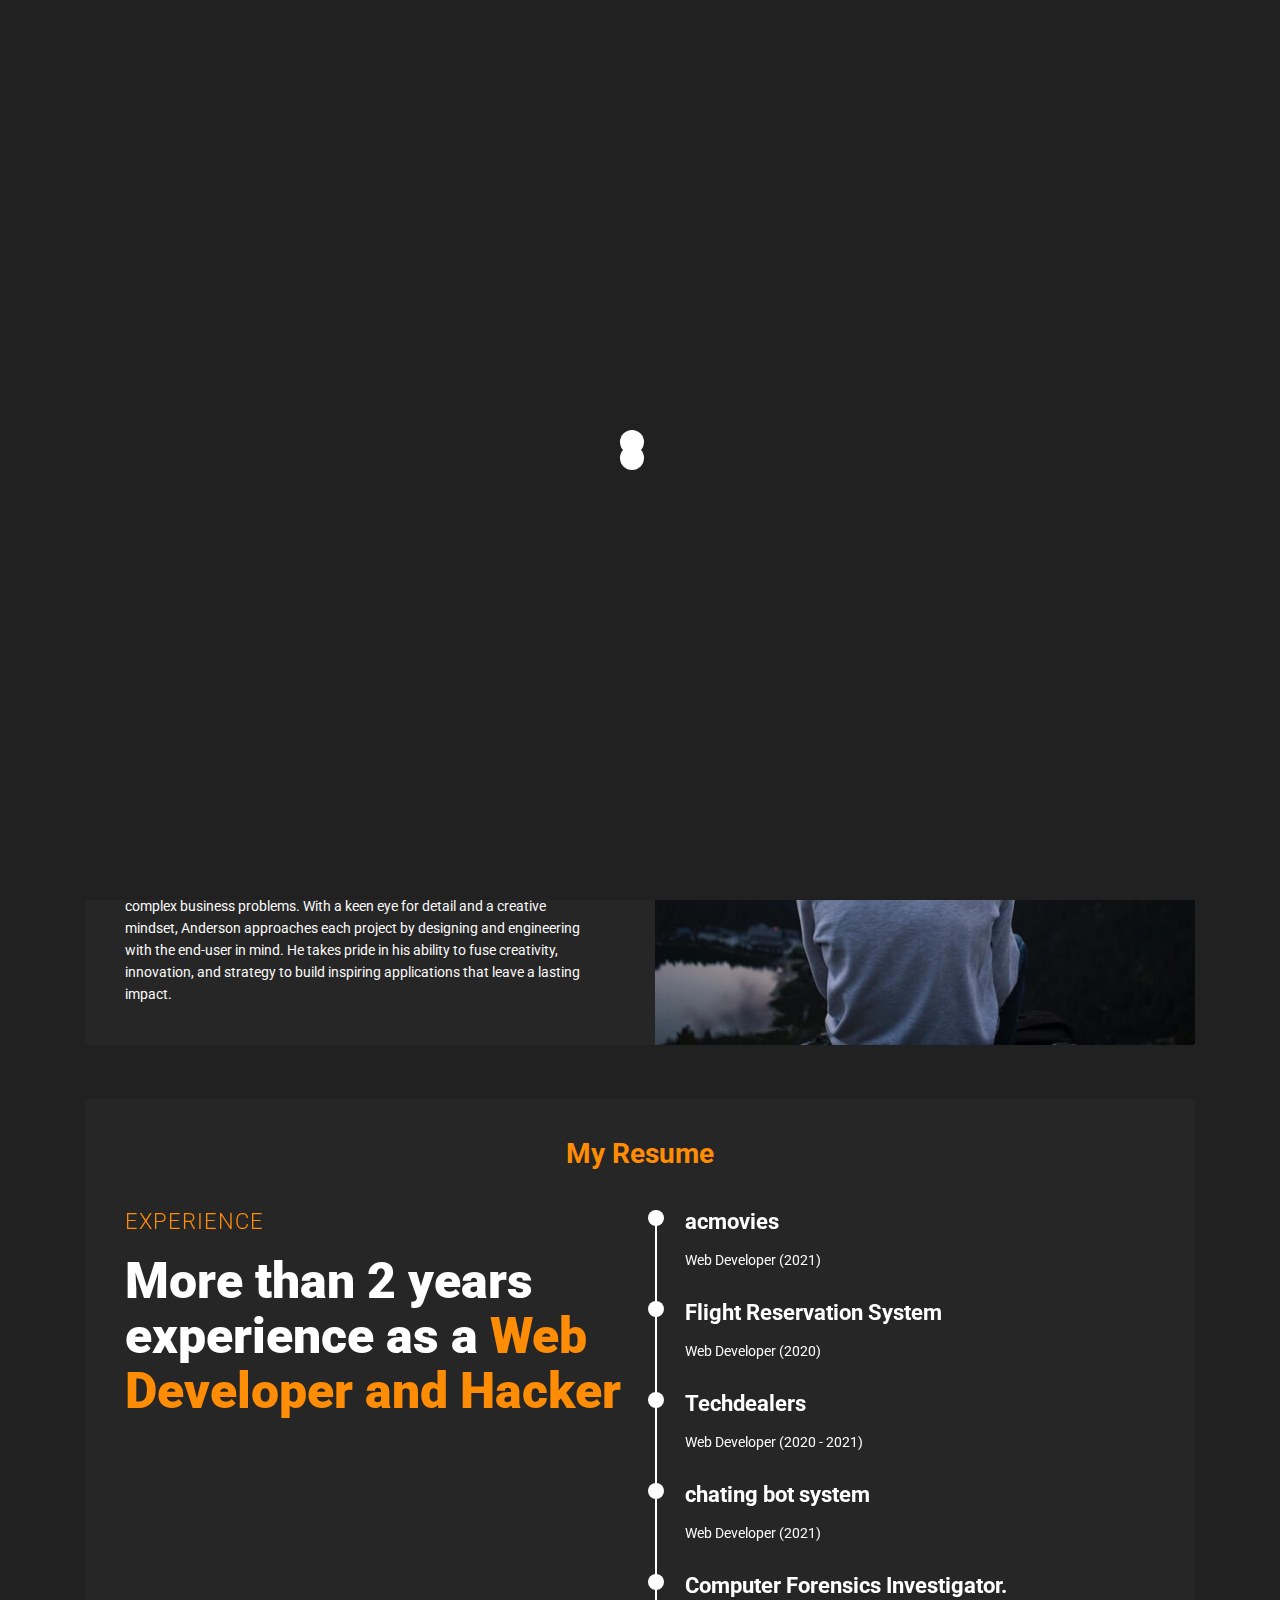
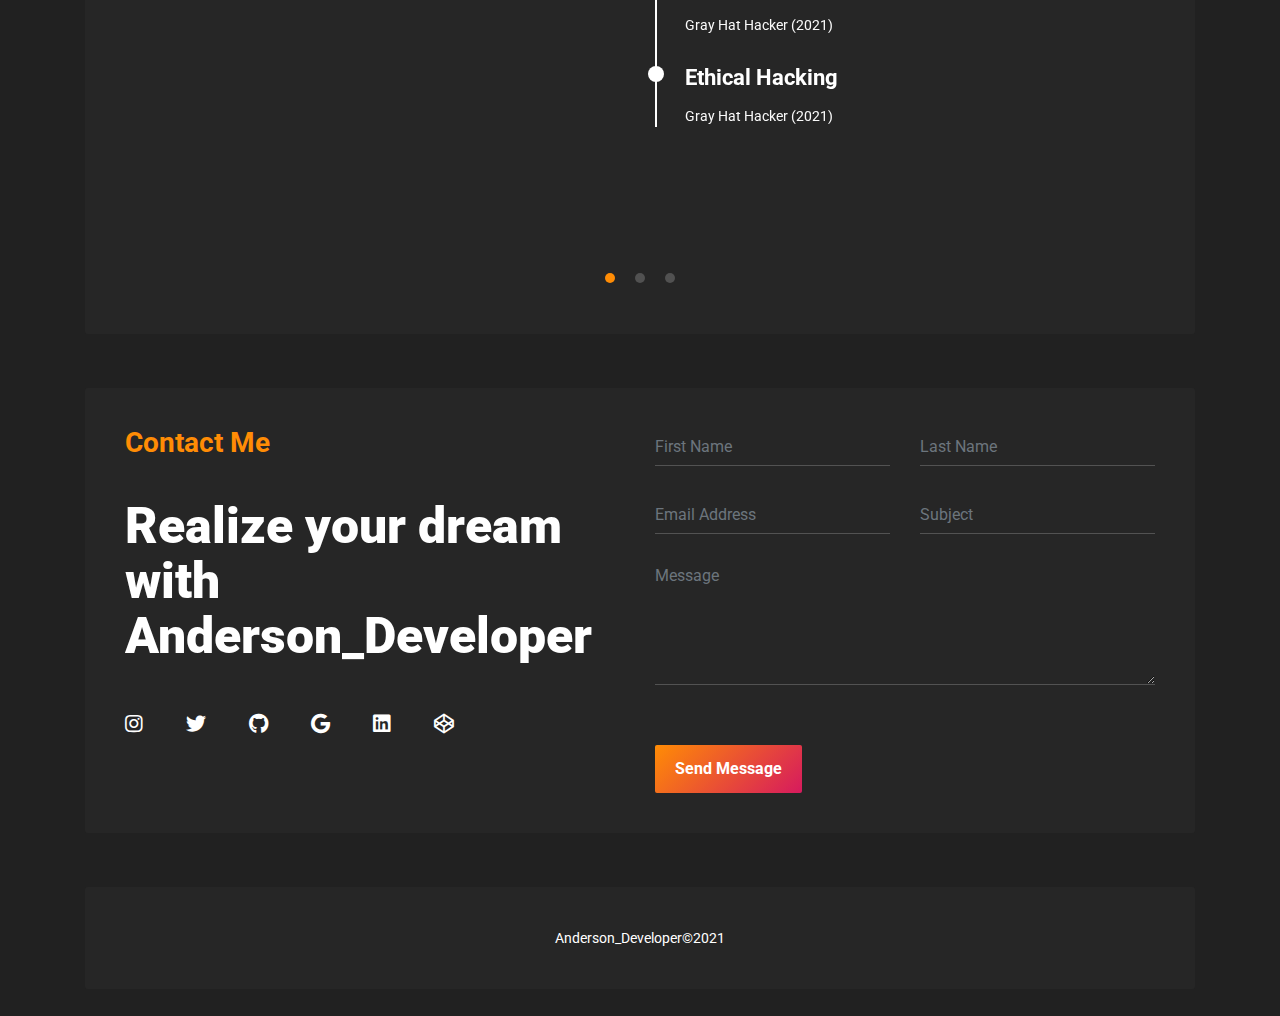
<file: index.html>
<!DOCTYPE html>
<html lang="en">

<head>
    <meta charset="UTF-8">
    <meta name="viewport" content="width=device-width, initial-scale=1.0">

    <link rel="icon" href="images/favicon.png">
    <title>Anderson - Personal Portfolio </title>

    <!-- font -->
    <link href="https://fonts.googleapis.com/css?family=Roboto:300,400,400i,500,500i,700,900&amp;display=swap" rel="stylesheet">
    <!-- end font -->

    <link rel="stylesheet" href="css/bootstrap.css">
    <link rel="stylesheet" href="css/font-awesome.css">
    <link rel="stylesheet" href="css/fakeLoader.css">
    <link rel="stylesheet" href="css/owl.carousel.css">
    <link rel="stylesheet" href="css/owl.theme.default.css">
    <link rel="stylesheet" href="css/magnific-popup.css">
    <link rel="stylesheet" href="css/style.css">

</head>

<body>

    <!-- loader -->
    <div class="fakeLoader"></div>
    <!-- loader -->

    <!-- header -->
    <header id="home" class="header_hack">

        <!-- navbar -->
        <div class="container">
            <nav class="navbar navbar-expand-lg navbar-dark">

                <!-- navbar brand or logo -->
                <a href="#" class="navbar-brand">
                    <h2>ANDERSON</h2>
                </a>
                <!-- end navbar brand or logo -->

                <button class="navbar-toggler" type="button" data-toggle="collapse" data-target="#navbarTogglerDemo" aria-controls="navbarTogglerDemo" aria-expanded="false" aria-label="Toggle navigation">
                    <span class="navbar-toggler-icon"></span>
                </button>

                <div id="navbarTogglerDemo" class="collapse navbar-collapse">
                    <ul class="navbar-nav ml-auto">
                        <li class="nav-item active">
                            <a href="#home" class="nav-link">Home</a>
                        </li>
                        <li class="nav-item">
                            <a href="#about" class="nav-link">About</a>
                        </li>
                        <li class="nav-item">
                            <a href="#resume" class="nav-link">Resume</a>
                        </li>
                        <li class="nav-item">
                            <a href="#portfolio" class="nav-link">Portfolio</a>
                        </li>
                        <!-- <li class="nav-item">
                            <a href="#blog" class="nav-link">Blog</a>
                        </li> -->
                        <li class="nav-item">
                            <a href="#contact" class="nav-link">Contact</a>
                        </li>
                    </ul>
                </div>
            </nav>
        </div>
        <!-- end navbar -->

        <!-- home intro -->
        <div class="home-intro segments">
            <div class="container">
                <div class="intro-content box-content">
                    <div class="row justify-content-center">
                        <div class="col-md-8 col-sm-12 col-xs-12">
                            <div class="intro-caption">
                                <span>Hi,I'm Anderson Charles</span>
                                <h2>I'm a full stack Web Developer</h2>
                                <a href="mailto:https://mkakarianderson68@gmail.com">
                                <button class="button">Contact Me</button>
                                </a>
                            </div>
                        </div>
                        <div class="col-md-4 col-sm-12 col-xs-12">
                            <div class="intro-image">
                                <img src="images/anderson_developer.jpg" alt="anderson_developer" title="anderson_developer">
                            </div>
                        </div>
                    </div>
                </div>
            </div>
        </div>
        <!-- end home intro -->

    </header>
    <!-- end header -->

    <!-- about -->
    <div id="about" class="about segments">
        <div class="container">
            <div class="box-content">
                <div class="row">
                    <div class="col-md-6 col-sm-12 col-xs-12">
                        <div class="content-left">
                            <div class="section-title section-title-left">
                                <h3>About Me</h3>
                            </div>
                            <div class="content">
                                <h2>Who's this guy?</h2>
                                <p>
                               Introducing Anderson, the Fullstack Developer: a passionate and skilled professional with expertise in both Front-End and Back-End web development. With a serious passion for coding, UI/UX design, and a talent for building multiplatform applications, Anderson has established himself as a versatile and accomplished developer.

Having honed his skills as a full-stack Developer, Anderson specializes in creating exceptional user experiences across multiple platforms. His proficiency extends to the development of innovative and efficient software solutions that solve complex business problems.

With a keen eye for detail and a creative mindset, Anderson approaches each project by designing and engineering with the end-user in mind. He takes pride in his ability to fuse creativity, innovation, and strategy to build inspiring applications that leave a lasting impact.
                                </p>
                            </div>
                        </div>
                    </div>
                    <div class="col-md-6 col-sm-12 col-xs-12">
                        <div class="content-right"></div>
                    </div>
                </div>
            </div>
        </div>
    </div>
    <!-- end about -->

    <!-- resume -->
    <div id="resume" class="resume segments">
        <div class="container">
            <div class="box-content">
                <div class="section-title">
                    <h3>My Resume</h3>
                </div>
                <div class="owl-carousel owl-theme">
                    <div class="content">
                        <!-- my experience -->
                        <div class="row ">
                            <div class="col-md-6 col-sm-12 col-xs-12">
                                <div class="content-left">
                                    <div class="title-resume">
                                        <h3>Experience</h3>
                                        <h2>More than 2 years experience as a <span>Web Developer and Hacker</span></h2>
                                    </div>
                                </div>
                            </div>
                            <div class="col-md-6 col-sm-12 col-xs-12">
                                <div class="content-right">
                                    <ul class="timeline">
                                        <li>
                                            <h4>acmovies</h4>
                                            <span>Web Developer (2021)</span>
                                        </li>
                                        <li>
                                            <h4>Flight Reservation System</h4>
                                            <span>Web Developer (2020)</span>
                                        </li>
                                        <li>
                                            <h4>Techdealers</h4>
                                            <span>Web Developer (2020 - 2021)</span>
                                        </li>
                                        <li>
                                            <h4>chating bot system</h4>
                                            <span>Web Developer (2021)</span>
                                        </li>
                                        <li>
                                            <h4>Computer Forensics Investigator.</h4>
                                            <span>Gray Hat Hacker (2021)</span>
                                        </li>
                                        <li>
                                            <h4>Ethical Hacking</h4>
                                            <span>Gray Hat Hacker (2021)</span>
                                        </li>
                                    </ul>
                                </div>
                            </div>
                        </div>
                        <!-- end my experience -->
                    </div>
                    <div class="content">
                        <!-- my education -->
                        <div class="row ">
                            <div class="col-md-6 col-sm-12 col-xs-12">
                                <div class="content-left">
                                    <div class="title-resume">
                                        <h3>Education</h3>
                                        <h2>I'm currently Learning And Studying At <span>UNIVERSITY OF DODOMA</span></h2>
                                    </div>
                                </div>
                            </div>
                            <div class="col-md-6 col-sm-12 col-xs-12">
                                <div class="content-right">
                                    <ul class="timeline">
                                      <li>
                                          <h4>UNIVERSITY OF DODOMA</h4>
                                          <span>linux (2021)</span>
                                      </li>
                                        <li>
                                            <h4>University OF DODOMA</h4>
                                            <span>Internet Programming (2020 - 2021)</span>
                                        </li>
                                        <li>
                                            <h4>UNIVERSITY OF DODOMA</h4>
                                            <span>Software Analysis And Design (2021)</span>
                                        </li>
                                        <li>
                                            <h4>UNIVERSITY OF DODOMA</h4>
                                            <span>Networking Protocol (2020 - 2021)</span>
                                        </li>

                                        <li>
                                            <h4>UNIVERSITY OF DODOMA</h4>
                                            <span>Open Source (2021)</span>
                                        </li>
                                                                                <li>
                                                                                    <h4>UNIVERSITY OF DODOMA</h4>
                                                                                    <span>Software Testing (2021)</span>
                                                                                </li>

                                                                                                                        <li>
                                                                                                                            <h4>UNIVERSITY OF DODOMA</h4>
                                                                                                                            <span>Database Management System (2021)</span>
                                                                                                                        </li>
                                    </ul>
                                </div>
                            </div>
                        </div>
                        <!-- end my education -->
                    </div>
                    <div class="content">
                        <!-- my skill -->
                        <div class="my-skill">
                            <div class="row ">
                                <div class="col-md-6 col-sm-12 col-xs-12">
                                    <div class="content-left">
                                        <div class="title-resume">
                                            <h3>Skill</h3>
                                            <h2>With good <span>Personal</span> and <span>Professional Skills</span></h2>
                                        </div>
                                    </div>
                                </div>
                                <div class="col-md-6 col-sm-12 col-xs-12">
                                    <div class="content-right">
                                        <div id="accordionSkill" class="accordion">
                                            <div class="card">
                                                <div id="personalSkill" class="card-header">
                                                    <h2>
                                                        <button class="btn btn-link" type="button" data-toggle="collapse" data-target="#collapse1" aria-expanded="true" aria-controls="collapse1">
                                                            <i class="fas fa-circle"></i>Personal Skill
                                                        </button>
                                                    </h2>
                                                </div>

                                                <div id="collapse1" class="collapse collapse-show" aria-labelledby="personalSkill" data-parent="#accordionSkill">
                                                    <div class="card-body">
                                                        <ul class="personalSkill">
                                                            <li>
                                                                <div class="skill-title">
                                                                    <span>Creativity</span>
                                                                </div>
                                                                <div class="progress">
                                                                    <div class="progress-bar" role="progressbar" aria-valuenow="85" aria-valuemin="0" aria-valuemax="100" style="width: 85%"></div>
                                                                </div>
                                                            </li>
                                                            <li>
                                                                <div class="skill-title">
                                                                    <span>Innovation</span>
                                                                </div>
                                                                <div class="progress">
                                                                    <div class="progress-bar" role="progressbar" aria-valuenow="80" aria-valuemin="0" aria-valuemax="100" style="width: 80%"></div>
                                                                </div>
                                                            </li>
                                                            <li>
                                                                <div class="skill-title">
                                                                    <span>Communication</span>
                                                                </div>
                                                                <div class="progress">
                                                                    <div class="progress-bar" role="progressbar" aria-valuenow="90" aria-valuemin="0" aria-valuemax="100" style="width: 90%"></div>
                                                                </div>
                                                            </li>
                                                            <li>
                                                                <div class="skill-title">
                                                                    <span>Teamwork</span>
                                                                </div>
                                                                <div class="progress">
                                                                    <div class="progress-bar" role="progressbar" aria-valuenow="95" aria-valuemin="0" aria-valuemax="100" style="width: 95%"></div>
                                                                </div>
                                                            </li>
                                                        </ul>
                                                    </div>
                                                </div>
                                            </div>

                                            <div class="card">
                                                <div id="proSkill" class="card-header">
                                                    <h2>
                                                        <button class="btn btn-link collapsed" type="button" data-toggle="collapse" data-target="#collapse2" aria-expanded="false" aria-controls="collapse2">
                                                            <i class="fas fa-circle"></i>Professional Skill
                                                        </button>
                                                    </h2>
                                                </div>

                                                <div id="collapse2" class="collapse" aria-labelledby="proSkill" data-parent="#accordionSkill">
                                                    <div class="card-body">
                                                        <ul class="pro-skill">
                                                            <li>
                                                                <div class="skill-title">
                                                                    <span>PHP</span>
                                                                </div>
                                                                <div class="progress">
                                                                    <div class="progress-bar" role="progressbar" aria-valuenow="98" aria-valuemin="0" aria-valuemax="100" style="width: 98%"></div>
                                                                </div>
                                                            </li>
                                                            <li>
                                                                <div class="skill-title">
                                                                    <span>HTML & CSS</span>
                                                                </div>
                                                                <div class="progress">
                                                                    <div class="progress-bar" role="progressbar" aria-valuenow="90" aria-valuemin="0" aria-valuemax="100" style="width: 90%"></div>
                                                                </div>
                                                            </li>
                                                            <li>
                                                                <div class="skill-title">
                                                                    <span>JavaScript</span>
                                                                </div>
                                                                <div class="progress">
                                                                    <div class="progress-bar" role="progressbar" aria-valuenow="80" aria-valuemin="0" aria-valuemax="100" style="width: 80%"></div>
                                                                </div>
                                                            </li>
                                                            <li>
                                                                <div class="skill-title">
                                                                    <span>Hacking</span>
                                                                </div>
                                                                <div class="progress">
                                                                    <div class="progress-bar" role="progressbar" aria-valuenow="75" aria-valuemin="0" aria-valuemax="100" style="width: 75%"></div>
                                                                </div>
                                                            </li>
                                                            <li>
                                                                <div class="skill-title">
                                                                    <span>Python</span>
                                                                </div>
                                                                <div class="progress">
                                                                    <div class="progress-bar" role="progressbar" aria-valuenow="70" aria-valuemin="0" aria-valuemax="100" style="width: 70%"></div>
                                                                </div>
                                                            </li>
                                                        </ul>
                                                    </div>
                                                </div>
                                            </div>
                                        </div>
                                    </div>
                                </div>
                            </div>
                        </div>
                        <!-- end my skill -->
                    </div>
                </div>
            </div>
        </div>
    </div>
    <!-- end resume -->

    <!-- portfolio -->
<!--    <div id="portfolio" class="portfolio segments">-->
<!--        <div class="container">-->
<!--            <div class="box-content">-->
<!--                <div class="section-title">-->
<!--                    <h3>My Portfolio</h3>-->
<!--                </div>-->
<!--                <div class="portfolio-filter-menu">-->
<!--                    <ul>-->
<!--                        <li data-filter="all" class="active">-->
<!--                            <span>See All</span>-->
<!--                        </li>-->
<!--                        <li data-filter="1">-->
<!--                            <span>Anderson_Developer</span>-->
<!--                        </li>-->
<!--                        <li data-filter="2">-->
<!--                            <span>My favorite picture</span>-->
<!--                        </li>-->
<!--                        <li data-filter="3">-->
<!--                            <span>My favorite movies</span>-->
<!--                        </li>-->
<!--                    </ul>-->
<!--                </div>-->

<!--                <div class="row no-gutters filtr-container">-->
<!--                    <div class="col-md-4 col-sm-12 col-xs-12 filtr-item" data-category="1">-->
<!--                        <div class="content-image">-->
<!--                            <a href="images/developer_in_moment.jpg" class="portfolio-popup">-->
<!--                                <img src="images/developer_in_moment.jpg" alt="">-->
<!--                                <div class="image-overlay"></div>-->
<!--                                <div class="portfolio-caption">-->
<!--                                    <div class="title">-->
<!--                                        <h4>Anderson in a good moment</h4>-->
<!--                                    </div>-->
<!--                                    <div class="subtitle">-->
<!--                                        <span>Web developer</span>-->
<!--                                    </div>-->
<!--                                </div>-->
<!--                            </a>-->
<!--                        </div>-->
<!--                    </div>-->

<!--                    &lt;!&ndash; first &ndash;&gt;-->
<!--                    <div class="col-md-4 col-sm-12 col-xs-12 filtr-item" data-category="1">-->
<!--                        <div class="content-image">-->
<!--                            <a href="images/anderson_on_journey.jpg" class="portfolio-popup">-->
<!--                                <img src="images/anderson_on_journey.jpg" alt="">-->
<!--                                <div class="image-overlay"></div>-->
<!--                                <div class="portfolio-caption">-->
<!--                                    <div class="title">-->
<!--                                        <h4>Anderson on his journey</h4>-->
<!--                                    </div>-->
<!--                                    <div class="subtitle">-->
<!--                                        <span>Web developer</span>-->
<!--                                    </div>-->
<!--                                </div>-->
<!--                            </a>-->
<!--                        </div>-->
<!--                    </div>-->
<!--                    &lt;!&ndash; second &ndash;&gt;-->
<!--                    <div class="col-md-4 col-sm-12 col-xs-12 filtr-item" data-category="1">-->
<!--                        <div class="content-image">-->
<!--                            <a href="images/coder.jpg" class="portfolio-popup">-->
<!--                                <img src="images/coder.jpg" alt="">-->
<!--                                <div class="image-overlay"></div>-->
<!--                                <div class="portfolio-caption">-->
<!--                                    <div class="title">-->
<!--                                        <h4>Anderson in a good moment</h4>-->
<!--                                    </div>-->
<!--                                    <div class="subtitle">-->
<!--                                        <span>Web developer</span>-->
<!--                                    </div>-->
<!--                                </div>-->
<!--                            </a>-->
<!--                        </div>-->
<!--                    </div>-->

<!--                    &lt;!&ndash; end &ndash;&gt;-->

<!--                    <div class="col-md-4 col-sm-12 col-xs-12 filtr-item" data-category="1">-->
<!--                        <div class="content-image">-->
<!--                            <a href="images/programmer.jpg" class="portfolio-popup">-->
<!--                                <img src="images/programmer.jpg" alt="">-->
<!--                                <div class="image-overlay"></div>-->
<!--                                <div class="portfolio-caption">-->
<!--                                    <div class="title">-->
<!--                                        <h4>Anderson_Developer</h4>-->
<!--                                    </div>-->
<!--                                    <div class="subtitle">-->
<!--                                        <span>Don't worry it will be okay maybe not TODAY,But it will</span>-->
<!--                                    </div>-->
<!--                                </div>-->
<!--                            </a>-->
<!--                        </div>-->
<!--                    </div>-->

<!--                    <div class="col-md-4 col-sm-12 col-xs-12 filtr-item" data-category="1">-->
<!--                        <div class="content-image">-->
<!--                            <a href="images/hacker.jpg" class="portfolio-popup">-->
<!--                                <img src="images/hacker.jpg" alt="">-->
<!--                                <div class="image-overlay"></div>-->
<!--                                <div class="portfolio-caption">-->
<!--                                    <div class="title">-->
<!--                                        <h4>Anderson_Developer</h4>-->
<!--                                    </div>-->
<!--                                    <div class="subtitle">-->
<!--                                        <span>Don't worry it will be okay maybe not TODAY,But it will</span>-->
<!--                                    </div>-->
<!--                                </div>-->
<!--                            </a>-->
<!--                        </div>-->
<!--                    </div>-->


<!--                    <div class="col-md-4 col-sm-12 col-xs-12 filtr-item" data-category="1">-->
<!--                        <div class="content-image">-->
<!--                            <a href="images/developer_on_laughing.jpg" class="portfolio-popup">-->
<!--                                <img src="images/developer_on_laughing.jpg" alt="">-->
<!--                                <div class="image-overlay"></div>-->
<!--                                <div class="portfolio-caption">-->
<!--                                    <div class="title">-->
<!--                                        <h4>Smile</h4>-->
<!--                                    </div>-->
<!--                                    <div class="subtitle">-->
<!--                                        <span>The Only Source of knowledge is experience</span>-->
<!--                                    </div>-->
<!--                                </div>-->
<!--                            </a>-->
<!--                        </div>-->


<!--                    </div>-->
<!--                    <div class="col-md-4 col-sm-12 col-xs-12 filtr-item" data-category="1">-->
<!--                        <div class="content-image">-->
<!--                            <a href="images/developer_on_thinking.jpg" class="portfolio-popup">-->
<!--                                <img src="images/developer_on_thinking.jpg" alt="">-->
<!--                                <div class="image-overlay"></div>-->
<!--                                <div class="portfolio-caption">-->
<!--                                    <div class="title">-->
<!--                                        <h4>Positive Thinker</h4>-->
<!--                                    </div>-->
<!--                                    <div class="subtitle">-->
<!--                                        <span>If you're always tyring to be normal,you will never know how amazing you can be.</span>-->
<!--                                    </div>-->
<!--                                </div>-->
<!--                            </a>-->
<!--                        </div>-->
<!--                    </div>-->

<!--&lt;!&ndash; positive thinker 1 &ndash;&gt;-->
<!--                                            &lt;!&ndash; smile 1 &ndash;&gt;-->
<!--                                            <div class="col-md-4 col-sm-12 col-xs-12 filtr-item" data-category="1">-->
<!--                                                <div class="content-image">-->
<!--                                                    <a href="images/developer_on_air_2.jpg" class="portfolio-popup">-->
<!--                                                        <img src="images/developer_on_air_2.jpg" alt="">-->
<!--                                                        <div class="image-overlay"></div>-->
<!--                                                        <div class="portfolio-caption">-->
<!--                                                            <div class="title">-->
<!--                                                                <h4>On Air</h4>-->
<!--                                                            </div>-->
<!--                                                            <div class="subtitle">-->
<!--                                                                <span>Failure is an option here.if things are failing you are Innovating enough</span>-->
<!--                                                            </div>-->
<!--                                                        </div>-->
<!--                                                    </a>-->
<!--                                                </div>-->
<!--                                            </div>-->
<!--                                            &lt;!&ndash; smilw 2 &ndash;&gt;-->
<!--                                            <div class="col-md-4 col-sm-12 col-xs-12 filtr-item" data-category="1">-->
<!--                                                <div class="content-image">-->
<!--                                                    <a href="images/developer_collaboration.jpg" class="portfolio-popup">-->
<!--                                                        <img src="images/developer_collaboration.jpg" alt="">-->
<!--                                                        <div class="image-overlay"></div>-->
<!--                                                        <div class="portfolio-caption">-->
<!--                                                            <div class="title">-->
<!--                                                                <h4>Always working as the team</h4>-->
<!--                                                            </div>-->
<!--                                                            <div class="subtitle">-->
<!--                                                                <span>Talk with people who make you see the world differenty</span>-->
<!--                                                            </div>-->
<!--                                                        </div>-->
<!--                                                    </a>-->
<!--                                                </div>-->
<!--                                            </div>-->
<!--                                            &lt;!&ndash; smile 3 &ndash;&gt;-->
<!--                                            <div class="col-md-4 col-sm-12 col-xs-12 filtr-item" data-category="1">-->
<!--                                                <div class="content-image">-->
<!--                                                    <a href="images/developer.jpg" class="portfolio-popup">-->
<!--                                                        <img src="images/developer_in_moment.jpg" alt="">-->
<!--                                                        <div class="image-overlay"></div>-->
<!--                                                        <div class="portfolio-caption">-->
<!--                                                            <div class="title">-->
<!--                                                                <h4>Anderson in a googd moment</h4>-->
<!--                                                            </div>-->
<!--                                                            <div class="subtitle">-->
<!--                                                                <span>Web developer</span>-->
<!--                                                            </div>-->
<!--                                                        </div>-->
<!--                                                    </a>-->
<!--                                                </div>-->
<!--                                            </div>-->
<!--                                            &lt;!&ndash; smile 4 &ndash;&gt;-->
<!--&lt;!&ndash; thinker 2 &ndash;&gt;-->
<!--<div class="col-md-4 col-sm-12 col-xs-12 filtr-item" data-category="3">-->
<!--    <div class="content-image">-->
<!--        <a href="images/Hacker-2019-Cover.jpg" class="portfolio-popup">-->
<!--            <img src="images/Hacker-2019-Cover.jpg" alt="">-->
<!--            <div class="image-overlay"></div>-->
<!--            <div class="portfolio-caption">-->
<!--                <div class="title">-->
<!--                    <h4>hacker</h4>-->
<!--                </div>-->
<!--                <div class="subtitle">-->
<!--                    <span>Set your goals high and don't stop till you get there.</span>-->
<!--                </div>-->
<!--            </div>-->
<!--        </a>-->
<!--    </div>-->
<!--</div>-->
<!--&lt;!&ndash; thinker 3 &ndash;&gt;-->
<!--<div class="col-md-4 col-sm-12 col-xs-12 filtr-item" data-category="3">-->
<!--    <div class="content-image">-->
<!--        <a href="images/Raya-and-the-Last-Dragon-2021-Cover.jpg" class="portfolio-popup">-->
<!--            <img src="images/Raya-and-the-Last-Dragon-2021-Cover.jpg" alt="">-->
<!--            <div class="image-overlay"></div>-->
<!--            <div class="portfolio-caption">-->
<!--                <div class="title">-->
<!--                    <h4>Raya and and the last dragon</h4>-->
<!--                </div>-->
<!--                <div class="subtitle">-->
<!--                    <span>Raya: I know what you're thinking. A lone rider. A distopian world. A land that's gone to waste. How did this world get so broken? Well, that all began 500 years ago. Kumandra. This is what we used to be when our land was whole, and we lived harmoniously alongside dragons, magical creatures who brought us water, and rain, and peace. It was paradise. But then, the druun came. A mindless plague that spread like wildfire. Multiplying as they consumed life and turned everyone they touched</span>-->
<!--                </div>-->
<!--            </div>-->
<!--        </a>-->
<!--    </div>-->
<!--</div>-->
<!--&lt;!&ndash; thinker 4 &ndash;&gt;-->
<!--<div class="col-md-4 col-sm-12 col-xs-12 filtr-item" data-category="3">-->
<!--    <div class="content-image">-->
<!--        <a href="images/teenage-mutant-ninja-turtles-water-cover.jpg" class="portfolio-popup">-->
<!--            <img src="images/teenage-mutant-ninja-turtles-water-cover.jpg" alt="">-->
<!--            <div class="image-overlay"></div>-->
<!--            <div class="portfolio-caption">-->
<!--                <div class="title">-->
<!--                    <h4>Teenage Mutant Ninja Turtles</h4>-->
<!--                </div>-->
<!--                <div class="subtitle">-->
<!--                    <span>Donatello: Fellas, it's go time.-->
<!--                        Leonardo: Turtle-->
<!--                        ation in three, two, one!-->
<!--                        [the Turtles attempt a Turtle Formation on the Chrysler building, but dogpile-->
<!--                        Leonardo: What happened to Turtle Formation?-->
<!--                        Michelangelo: Turtle Formation? I thought you said "Squirrel Formation."-->
<!--                        Raphael: Why would he say "Squirrel Forma..."-->
<!--                        hits Michelangelo on the head-->
<!--                        Raphael: What's "Squirrel Formation?"</span>-->
<!--                </div>-->
<!--            </div>-->
<!--        </a>-->
<!--    </div>-->
<!--</div>-->
<!--<div class="col-md-4 col-sm-12 col-xs-12 filtr-item" data-category="3">-->
<!--    <div class="content-image">-->
<!--        <a href="images/hacker.jpg" class="portfolio-popup">-->
<!--            <img src="images/hacker.jpg" alt="">-->
<!--            <div class="image-overlay"></div>-->
<!--            <div class="portfolio-caption">-->
<!--                <div class="title">-->
<!--                    <h4>hacker</h4>-->
<!--                </div>-->
<!--                <div class="subtitle">-->
<!--                    <span>Don't wish for it work for it.</span>-->
<!--                </div>-->
<!--            </div>-->
<!--        </a>-->
<!--    </div>-->
<!--</div>-->

<!--<div class="col-md-4 col-sm-12 col-xs-12 filtr-item" data-category="3">-->
<!--    <div class="content-image">-->
<!--        <a href="images/Mortal-Kombat-2021-Cover.jpg" class="portfolio-popup">-->
<!--            <img src="images/Mortal-Kombat-2021-Cover.jpg" alt="">-->
<!--            <div class="image-overlay"></div>-->
<!--            <div class="portfolio-caption">-->
<!--                <div class="title">-->
<!--                    <h4>Mortal kombat</h4>-->
<!--                </div>-->
<!--                <div class="subtitle">-->
<!--                    <span>Flawless victory!</span>-->
<!--                </div>-->
<!--            </div>-->
<!--        </a>-->
<!--    </div>-->
<!--</div>-->
<!--<div class="col-md-4 col-sm-12 col-xs-12 filtr-item" data-category="3">-->
<!--    <div class="content-image">-->
<!--        <a href="images/Those-Who-Wish-Me-Dead-2021-Cover.jpg" class="portfolio-popup">-->
<!--            <img src="images/Those-Who-Wish-Me-Dead-2021-Cover.jpg" alt="">-->
<!--            <div class="image-overlay"></div>-->
<!--            <div class="portfolio-caption">-->
<!--                <div class="title">-->
<!--                    <h4>Those who wish me dead</h4>-->
<!--                </div>-->
<!--                <div class="subtitle">-->
<!--                    <span>Adapt what is useful,reject what is useless,and add what is specifiaclly your own</span>-->
<!--                </div>-->
<!--            </div>-->
<!--        </a>-->
<!--    </div>-->
<!--</div>-->
<!--<div class="col-md-4 col-sm-12 col-xs-12 filtr-item" data-category="3">-->
<!--    <div class="content-image">-->
<!--        <a href="images/Mission-Impossible-Fallout-2018-cover-Copy.jpg" class="portfolio-popup">-->
<!--            <img src="images/Mission-Impossible-Fallout-2018-cover-Copy.jpg" alt="">-->
<!--            <div class="image-overlay"></div>-->
<!--            <div class="portfolio-caption">-->
<!--                <div class="title">-->
<!--                    <h4>mission impossible</h4>-->
<!--                </div>-->
<!--                <div class="subtitle">-->
<!--                    <span>The toughest battles make the strongest soldiers</span>-->
<!--                </div>-->
<!--            </div>-->
<!--        </a>-->
<!--    </div>-->
<!--</div>-->

<!--<div class="col-md-4 col-sm-12 col-xs-12 filtr-item" data-category="2">-->
<!--    <div class="content-image">-->
<!--        <a href="images/house_on_top.jpg" class="portfolio-popup">-->
<!--            <img src="images/house_on_top.jpg" alt="">-->
<!--            <div class="image-overlay"></div>-->
<!--            <div class="portfolio-caption">-->
<!--                <div class="title">-->
<!--                    <h4>My favorite Pic</h4>-->
<!--                </div>-->
<!--                <div class="subtitle">-->
<!--                    <span>work sweat achieve</span>-->
<!--                </div>-->
<!--            </div>-->
<!--        </a>-->
<!--    </div>-->
<!--</div>-->

<!--<div class="col-md-4 col-sm-12 col-xs-12 filtr-item" data-category="2">-->
<!--    <div class="content-image">-->
<!--        <a href="images/snapshot.png" class="portfolio-popup">-->
<!--            <img src="images/snapshot.png" alt="">-->
<!--            <div class="image-overlay"></div>-->
<!--            <div class="portfolio-caption">-->
<!--                <div class="title">-->
<!--                    <h4>My favorite Pic</h4>-->
<!--                </div>-->
<!--                <div class="subtitle">-->
<!--                    <span>work sweat achieve</span>-->
<!--                </div>-->
<!--            </div>-->
<!--        </a>-->
<!--    </div>-->
<!--</div>-->
<!--<div class="col-md-4 col-sm-12 col-xs-12 filtr-item" data-category="2">-->
<!--    <div class="content-image">-->
<!--        <a href="images/night-artwork-futuristic-city-cyberpunk-wallpaper-preview.jpg" class="portfolio-popup">-->
<!--            <img src="images/night-artwork-futuristic-city-cyberpunk-wallpaper-preview.jpg" alt="">-->
<!--            <div class="image-overlay"></div>-->
<!--            <div class="portfolio-caption">-->
<!--                <div class="title">-->
<!--                    <h4>My favorite Pic</h4>-->
<!--                </div>-->
<!--                <div class="subtitle">-->
<!--                    <span>work sweat achieve</span>-->
<!--                </div>-->
<!--            </div>-->
<!--        </a>-->
<!--    </div>-->
<!--</div>-->
<!--                    <div class="col-md-4 col-sm-12 col-xs-12 filtr-item" data-category="2">-->
<!--                        <div class="content-image">-->
<!--                            <a href="images/astronut.jpg" class="portfolio-popup">-->
<!--                                <img src="images/astronut.jpg" alt="">-->
<!--                                <div class="image-overlay"></div>-->
<!--                                <div class="portfolio-caption">-->
<!--                                    <div class="title">-->
<!--                                        <h4>My favorite Pic</h4>-->
<!--                                    </div>-->
<!--                                    <div class="subtitle">-->
<!--                                        <span>work sweat achieve</span>-->
<!--                                    </div>-->
<!--                                </div>-->
<!--                            </a>-->
<!--                        </div>-->
<!--                    </div>-->
<!--                    <div class="col-md-4 col-sm-12 col-xs-12 filtr-item" data-category="2">-->
<!--                        <div class="content-image">-->
<!--                            <a href="images/nice_pic_in_streat.jpg" class="portfolio-popup">-->
<!--                                <img src="images/nice_pic_in_streat.jpg" alt="">-->
<!--                                <div class="image-overlay"></div>-->
<!--                                <div class="portfolio-caption">-->
<!--                                    <div class="title">-->
<!--                                        <h4>My favorite Pic</h4>-->
<!--                                    </div>-->
<!--                                    <div class="subtitle">-->
<!--                                        <span>Graphic Design</span>-->
<!--                                    </div>-->
<!--                                </div>-->
<!--                            </a>-->
<!--                        </div>-->
<!--                    </div>-->

<!--                    <div class="col-md-4 col-sm-12 col-xs-12 filtr-item" data-category="2">-->
<!--                        <div class="content-image">-->
<!--                            <a href="images/video-games-ninja-gaiden-ninjas-men-wallpaper.jpg" class="portfolio-popup">-->
<!--                                <img src="images/video-games-ninja-gaiden-ninjas-men-wallpaper.jpg" alt="">-->
<!--                                <div class="image-overlay"></div>-->
<!--                                <div class="portfolio-caption">-->
<!--                                    <div class="title">-->
<!--                                        <h4>My favorite Pic</h4>-->
<!--                                    </div>-->
<!--                                    <div class="subtitle">-->
<!--                                        <span>work sweat achieve</span>-->
<!--                                    </div>-->
<!--                                </div>-->
<!--                            </a>-->
<!--                        </div>-->
<!--                    </div>-->
<!--                    <div class="col-md-4 col-sm-12 col-xs-12 filtr-item" data-category="2">-->
<!--                        <div class="content-image">-->
<!--                            <a href="images/wallpaper-1356336.jpg" class="portfolio-popup">-->
<!--                                <img src="images/wallpaper-1356336.jpg" alt="">-->
<!--                                <div class="image-overlay"></div>-->
<!--                                <div class="portfolio-caption">-->
<!--                                    <div class="title">-->
<!--                                        <h4>My favorite Pic</h4>-->
<!--                                    </div>-->
<!--                                    <div class="subtitle">-->
<!--                                        <span>work sweat achieve</span>-->
<!--                                    </div>-->
<!--                                </div>-->
<!--                            </a>-->
<!--                        </div>-->
<!--                    </div>-->
<!--                    <div class="col-md-4 col-sm-12 col-xs-12 filtr-item" data-category="2">-->
<!--                        <div class="content-image">-->
<!--                            <a href="images/wallpaperflare.com_wallpaper.jpg" class="portfolio-popup">-->
<!--                                <img src="images/wallpaperflare.com_wallpaper.jpg" alt="">-->
<!--                                <div class="image-overlay"></div>-->
<!--                                <div class="portfolio-caption">-->
<!--                                    <div class="title">-->
<!--                                        <h4>My favorite Pic</h4>-->
<!--                                    </div>-->
<!--                                    <div class="subtitle">-->
<!--                                        <span>work sweat achieve</span>-->
<!--                                    </div>-->
<!--                                </div>-->
<!--                            </a>-->
<!--                        </div>-->
<!--                    </div>-->

<!--                </div>-->
<!--            </div>-->
<!--        </div>-->
<!--    </div>-->
    <!-- contact -->
    <div id="contact" class="contact segments">
        <div class="container">
            <div class="box-content">
                <div class="row">
                    <div class="col-md-6 col-sm-12 col-xs-12">
                        <div class="content-left">
                            <div class="section-title section-title-left">
                                <h3>Contact Me</h3>
                            </div>
                            <h2>Realize your dream with Anderson_Developer</h2>
                            <ul>
                                <li>
                                    <a href="https://www.instagram.com/bolt_47/"><i class="fab fa-instagram"></i></a>
                                </li>
                                <li>
                                    <a href="https://twitter.com/andersondevelo1"><i class="fab fa-twitter"></i></a>
                                </li>
                                <li>
                                    <a href="https://github.com/Anderson68-chale"><i class="fab fa-github"></i></a>
                                </li>
                                <li>
                                    <a href="https://mkakarianderson68@gmail.com"><i class="fab fa-google"></i></a>
                                </li>
                                <li>
                                    <a href="https://www.linkedin.com/in/mkakari-anderson-78a378206/"><i class="fab fa-linkedin"></i></a>
                                </li>
                                <li>
                                    <a href="https://codepen.io/trending"><i class="fab fa-codepen"></i></a>
                                </li>
                            </ul>
                        </div>
                    </div>
                    <div class="col-md-6 col-sm-12 col-xs-12">
                        <div class="content-right">
                            <form action="mailto:https://mkakarianderson68@gmail.com" class="contact-form" id="contact-form" method="POST" enctype="text/plain">
                                <div class="row">
                                    <div class="col">
                                        <div id="first-name-field">
                                            <input type="text" placeholder="First Name" class="form-control" name="form-name" required>
                                        </div>
                                    </div>
                                    <div class="col">
                                        <div id="last-name-field">
                                            <input type="text" placeholder="Last Name" class="form-control" name="form-name" required>
                                        </div>
                                    </div>
                                </div>
                                <div class="row">
                                    <div class="col">
                                        <div id="email-field">
                                            <input type="email" placeholder="Email Address" class="form-control" name="form-email" required>
                                        </div>
                                    </div>
                                    <div class="col">
                                        <div id="subject-field">
                                            <input type="text" placeholder="Subject" class="form-control" name="form-subject" required>
                                        </div>
                                    </div>
                                </div>
                                <div class="row">
                                    <div class="col">
                                        <div id="message-field">
                                            <textarea cols="30" rows="5" class="form-control" id="form-message" name="form-message" placeholder="Message" required></textarea>
                                        </div>
                                    </div>
                                </div>
                                <button class="button" type="submit" id="submit" name="submit">Send Message</button>
                               <!-- </a><a href="mailto:https://mkakarianderson68@gmail.com">  -->


                            </form>
                            <div id="status"></div>
                        </div>
                    </div>
                </div>
            </div>
        </div>
    </div>
    <!-- end contact -->

    <!-- footer -->
    <div class="footer segments">
        <div class="container">
            <div class="box-content">
                <p><a href="https://anderson68-chale.github.io/">Anderson_Developer&copy;2021</a></p>
            </div>
        </div>
    </div>
    <!-- end footer -->
    <script src="js/jquery.min.js"></script>
    <script src="js/bootstrap.min.js"></script>
    <script src="js/fakeLoader.min.js"></script>
    <script src="js/owl.carousel.min.js"></script>
    <script src="js/jquery.filterizr.min.js"></script>
    <script src="js/imagesloaded.pkgd.min.js"></script>
    <script src="js/jquery.magnific-popup.min.js"></script>
    <!-- <script src="js/contact-form.js"></script> -->
    <script src="js/main.js"></script>
</body>

</html>
</file>
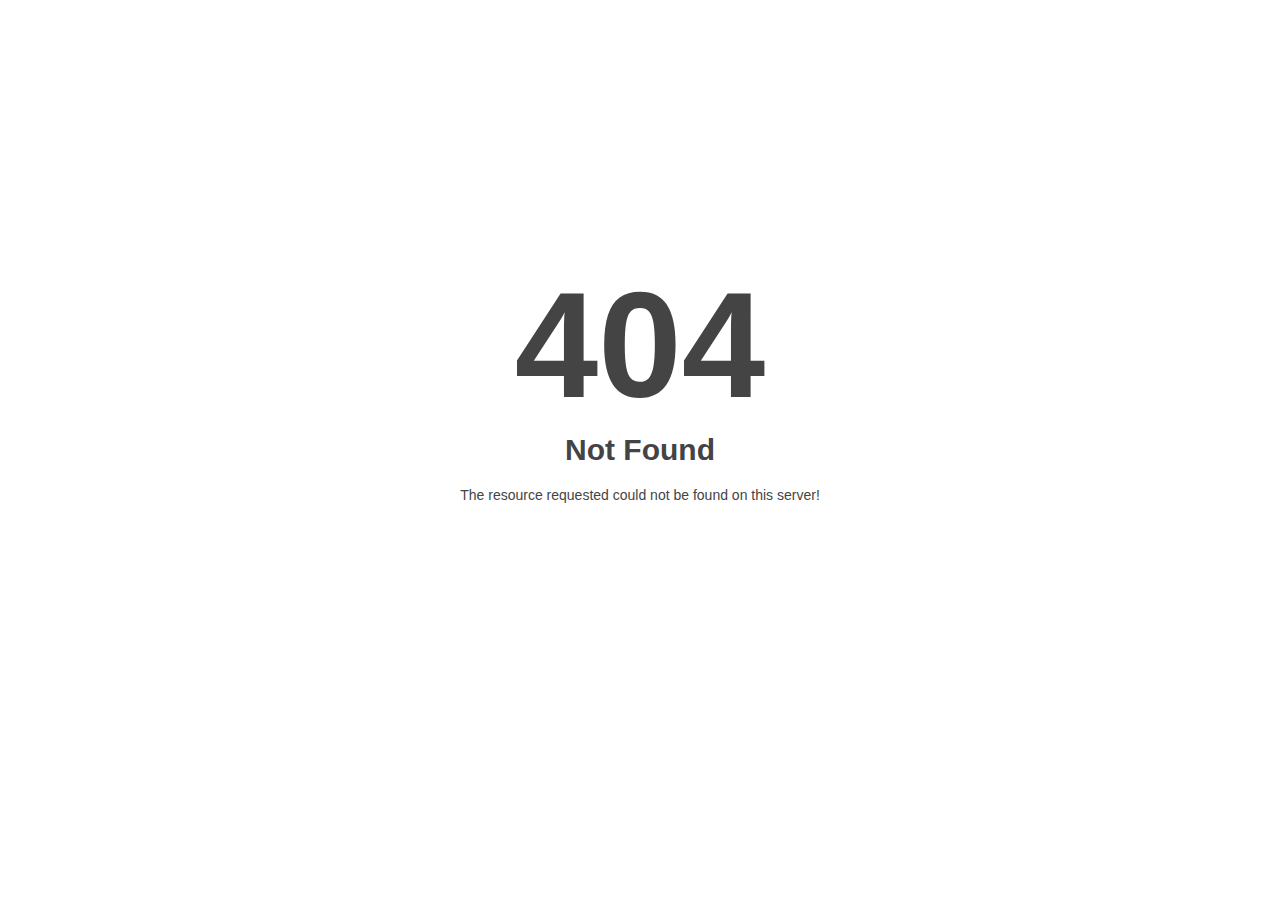
<file: css/owl.video.play.html>
<!DOCTYPE html>
<html style="height:100%">
<head><title> 404 Not Found
</title></head>
<body style="color: #444; margin:0;font: normal 14px/20px Arial, Helvetica, sans-serif; height:100%; background-color: #fff;">
<div style="height:auto; min-height:100%; ">     <div style="text-align: center; width:800px; margin-left: -400px; position:absolute; top: 30%; left:50%;">
        <h1 style="margin:0; font-size:150px; line-height:150px; font-weight:bold;">404</h1>
<h2 style="margin-top:20px;font-size: 30px;">Not Found
</h2>
<p>The resource requested could not be found on this server!</p>
</div></div></body></html>
</file>
<file: css/fakeLoader.css>
/**********************
 *CSS Animations by:
 *http://codepen.io/vivinantony
***********************/
.spinner1 {
  width: 40px;
  height: 40px;
  position: relative;
}


.double-bounce1, .double-bounce2 {
  width: 100%;
  height: 100%;
  border-radius: 50%;
  background-color: #fff;
  opacity: 0.6;
  position: absolute;
  top: 0;
  left: 0;
  
  -webkit-animation: bounce 2.0s infinite ease-in-out;
  animation: bounce 2.0s infinite ease-in-out;
}

.double-bounce2 {
  -webkit-animation-delay: -1.0s;
  animation-delay: -1.0s;
}

@-webkit-keyframes bounce {
  0%, 100% { -webkit-transform: scale(0.0) }
  50% { -webkit-transform: scale(1.0) }
}

@keyframes bounce {
  0%, 100% { 
    transform: scale(0.0);
    -webkit-transform: scale(0.0);
  } 50% { 
    transform: scale(1.0);
    -webkit-transform: scale(1.0);
  }
}

.spinner2 {
  width: 40px;
  height: 40px;
  position: relative;
}


.container1 > div, .container2 > div, .container3 > div {
  width: 6px;
  height: 6px;
  background-color: #fff;

  border-radius: 100%;
  position: absolute;
  -webkit-animation: bouncedelay 1.2s infinite ease-in-out;
  animation: bouncedelay 1.2s infinite ease-in-out;
  /* Prevent first frame from flickering when animation starts */
  -webkit-animation-fill-mode: both;
  animation-fill-mode: both;
}

.spinner2 .spinner-container {
  position: absolute;
  width: 100%;
  height: 100%;
}

.container2 {
  -webkit-transform: rotateZ(45deg);
  transform: rotateZ(45deg);
}

.container3 {
  -webkit-transform: rotateZ(90deg);
  transform: rotateZ(90deg);
}

.circle1 { top: 0; left: 0; }
.circle2 { top: 0; right: 0; }
.circle3 { right: 0; bottom: 0; }
.circle4 { left: 0; bottom: 0; }

.container2 .circle1 {
  -webkit-animation-delay: -1.1s;
  animation-delay: -1.1s;
}

.container3 .circle1 {
  -webkit-animation-delay: -1.0s;
  animation-delay: -1.0s;
}

.container1 .circle2 {
  -webkit-animation-delay: -0.9s;
  animation-delay: -0.9s;
}

.container2 .circle2 {
  -webkit-animation-delay: -0.8s;
  animation-delay: -0.8s;
}

.container3 .circle2 {
  -webkit-animation-delay: -0.7s;
  animation-delay: -0.7s;
}

.container1 .circle3 {
  -webkit-animation-delay: -0.6s;
  animation-delay: -0.6s;
}

.container2 .circle3 {
  -webkit-animation-delay: -0.5s;
  animation-delay: -0.5s;
}

.container3 .circle3 {
  -webkit-animation-delay: -0.4s;
  animation-delay: -0.4s;
}

.container1 .circle4 {
  -webkit-animation-delay: -0.3s;
  animation-delay: -0.3s;
}

.container2 .circle4 {
  -webkit-animation-delay: -0.2s;
  animation-delay: -0.2s;
}

.container3 .circle4 {
  -webkit-animation-delay: -0.1s;
  animation-delay: -0.1s;
}

@-webkit-keyframes bouncedelay {
  0%, 80%, 100% { -webkit-transform: scale(0.0) }
  40% { -webkit-transform: scale(1.0) }
}

@keyframes bouncedelay {
  0%, 80%, 100% { 
    transform: scale(0.0);
    -webkit-transform: scale(0.0);
  } 40% { 
    transform: scale(1.0);
    -webkit-transform: scale(1.0);
  }
}

.spinner3 {
  width: 40px;
  height: 40px;
  position: relative;  
  -webkit-animation: rotate 2.0s infinite linear;
  animation: rotate 2.0s infinite linear;
}

.dot1, .dot2 {
  width: 60%;
  height: 60%;
  display: inline-block;
  position: absolute;
  top: 0;
  background-color: #fff;
  border-radius: 100%;
  
  -webkit-animation: bounce 2.0s infinite ease-in-out;
  animation: bounce 2.0s infinite ease-in-out;
}

.dot2 {
  top: auto;
  bottom: 0px;
  -webkit-animation-delay: -1.0s;
  animation-delay: -1.0s;
}

@-webkit-keyframes rotate { 100% { -webkit-transform: rotate(360deg) }}
@keyframes rotate { 100% { transform: rotate(360deg); -webkit-transform: rotate(360deg) }}

@-webkit-keyframes bounce {
  0%, 100% { -webkit-transform: scale(0.0) }
  50% { -webkit-transform: scale(1.0) }
}

@keyframes bounce {
  0%, 100% { 
    transform: scale(0.0);
    -webkit-transform: scale(0.0);
  } 50% { 
    transform: scale(1.0);
    -webkit-transform: scale(1.0);
  }
}

.spinner4 {
  width: 30px;
  height: 30px;
  background-color: #fff;
  -webkit-animation: rotateplane 1.2s infinite ease-in-out;
  animation: rotateplane 1.2s infinite ease-in-out;
}

@-webkit-keyframes rotateplane {
  0% { -webkit-transform: perspective(120px) }
  50% { -webkit-transform: perspective(120px) rotateY(180deg) }
  100% { -webkit-transform: perspective(120px) rotateY(180deg)  rotateX(180deg) }
}

@keyframes rotateplane {
  0% { 
    transform: perspective(120px) rotateX(0deg) rotateY(0deg);
    -webkit-transform: perspective(120px) rotateX(0deg) rotateY(0deg) 
  } 50% { 
    transform: perspective(120px) rotateX(-180.1deg) rotateY(0deg);
    -webkit-transform: perspective(120px) rotateX(-180.1deg) rotateY(0deg) 
  } 100% { 
    transform: perspective(120px) rotateX(-180deg) rotateY(-179.9deg);
    -webkit-transform: perspective(120px) rotateX(-180deg) rotateY(-179.9deg);
  }
}

.spinner5 {
  width: 32px;
  height: 32px;
  position: relative;
}

.cube1, .cube2 {
  background-color: #fff;
  width: 10px;
  height: 10px;
  position: absolute;
  top: 0;
  left: 0;
  
  -webkit-animation: cubemove 1.8s infinite ease-in-out;
  animation: cubemove 1.8s infinite ease-in-out;
}

.cube2 {
  -webkit-animation-delay: -0.9s;
  animation-delay: -0.9s;
}

@-webkit-keyframes cubemove {
  25% { -webkit-transform: translateX(42px) rotate(-90deg) scale(0.5) }
  50% { -webkit-transform: translateX(42px) translateY(42px) rotate(-180deg) }
  75% { -webkit-transform: translateX(0px) translateY(42px) rotate(-270deg) scale(0.5) }
  100% { -webkit-transform: rotate(-360deg) }
}

@keyframes cubemove {
  25% { 
    transform: translateX(42px) rotate(-90deg) scale(0.5);
    -webkit-transform: translateX(42px) rotate(-90deg) scale(0.5);
  } 50% { 
    transform: translateX(42px) translateY(42px) rotate(-179deg);
    -webkit-transform: translateX(42px) translateY(42px) rotate(-179deg);
  } 50.1% { 
    transform: translateX(42px) translateY(42px) rotate(-180deg);
    -webkit-transform: translateX(42px) translateY(42px) rotate(-180deg);
  } 75% { 
    transform: translateX(0px) translateY(42px) rotate(-270deg) scale(0.5);
    -webkit-transform: translateX(0px) translateY(42px) rotate(-270deg) scale(0.5);
  } 100% { 
    transform: rotate(-360deg);
    -webkit-transform: rotate(-360deg);
  }
}

.spinner6 {
  width: 50px;
  height: 30px;
  text-align: center;
}

.spinner6 > div {
  background-color: #fff;
  height: 100%;
  width: 6px;
  margin-left:2px;
  display: inline-block;
  
  -webkit-animation: stretchdelay 1.2s infinite ease-in-out;
  animation: stretchdelay 1.2s infinite ease-in-out;
}

.spinner6 .rect2 {
  -webkit-animation-delay: -1.1s;
  animation-delay: -1.1s;
}

.spinner6 .rect3 {
  -webkit-animation-delay: -1.0s;
  animation-delay: -1.0s;
}

.spinner6 .rect4 {
  -webkit-animation-delay: -0.9s;
  animation-delay: -0.9s;
}

.spinner6 .rect5 {
  -webkit-animation-delay: -0.8s;
  animation-delay: -0.8s;
}

@-webkit-keyframes stretchdelay {
  0%, 40%, 100% { -webkit-transform: scaleY(0.4) }  
  20% { -webkit-transform: scaleY(1.0) }
}

@keyframes stretchdelay {
  0%, 40%, 100% { 
    transform: scaleY(0.4);
    -webkit-transform: scaleY(0.4);
  }  20% { 
    transform: scaleY(1.0);
    -webkit-transform: scaleY(1.0);
  }
}
  .spinner7 {
      width: 90px;
      height: 30px;
      text-align: center;
    }

    .spinner7 > div {
      background-color: #fff;
      height: 15px;
      width: 15px;
      margin-left:3px;
      border-radius: 50%;
      display: inline-block;
      
      -webkit-animation: stretchdelay 0.7s infinite ease-in-out;
      animation: stretchdelay 0.7s infinite ease-in-out;
    }

    .spinner7 .circ2 {
      -webkit-animation-delay: -0.6s;
      animation-delay: -0.6s;
    }

    .spinner7 .circ3 {
      -webkit-animation-delay: -0.5s;
      animation-delay: -0.5s;
    }

    .spinner7 .circ4 {
      -webkit-animation-delay: -0.4s;
      animation-delay: -0.4s;
    }

    .spinner7 .circ5 {
      -webkit-animation-delay: -0.3s;
      animation-delay: -0.3s;
    }

    @-webkit-keyframes stretchdelay {
      0%, 40%, 100% { -webkit-transform: translateY(-10px) }  
      20% { -webkit-transform: translateY(-20px) }
    }

    @keyframes stretchdelay {
      0%, 40%, 100% { 
        transform: translateY(-10px);
        -webkit-transform: translateY(-10px);
      } 20% {
        transform: translateY(-20px);
        -webkit-transform: translateY(-20px);
      }
}
</file>
<file: css/style.css>
/*Bleak - Personal Portfolio Template*/
/*Table of content
---------
font
general
button
navbar
home intro
about resume
portfolio
blog
contact
footer
comment
---------*/
/*general*/
body {
    font-family: 'Roboto', sans-serif;
    background: #212121;
    color: #fafafa;
    font-size: 14px;
    line-height: 22px;
}

h1,
h2,
h3,
h4,
h5,
h6 {
    line-height: 110%;
    margin: 0;
    font-family: 'Roboto', sans-serif;
    font-weight: 500;
    color: #fff;
}

h1 {
    font-size: 48px;
}

h2 {
    font-size: 36px;
}

h3 {
    font-size: 28px;
}

h4 {
    font-size: 18px;
}

h5 {
    font-size: 16px;
}

h6 {
    font-size: 14px;
}

a {
    color: #fff;
}
a:hover {
    color: #fff;
    text-decoration: none;
}
a:focus {
    outline: 0;
}

ul {
    padding: 0;
    margin: 0;
    list-style-type: none;
}

.segments {
    padding: 27px 0;
}

.section-title {
    margin-bottom: 40px;
    text-align: center;
}
.section-title h3 {
    font-weight: 700;
    color: #ff8c05;
}
.section-title.section-title-left {
    text-align: left;
}

.title-resume {
    text-align: left;
}
.title-resume h3 {
    color: #ff8c05;
    font-size: 22px;
    font-weight: 300;
    display: inline-block;
    margin-bottom: 20px;
    letter-spacing: 1px;
    text-transform: uppercase;
}
.title-resume h2 {
    font-size: 50px;
    font-weight: 900;
}
.title-resume h2 span {
    color: #ff8c05;
}

.box-content {
    background: #262626;
    padding: 40px;
    border-radius: 3px;
}

/*button default*/
.button {
    background: #ff8c05;
    background: -moz-linear-gradient(-45deg, #ff8c05 0%, #d61a5e 100%);
    background: -webkit-linear-gradient(-45deg, #ff8c05 0%, #d61a5e 100%);
    background: linear-gradient(135deg, #ff8c05 0%, #d61a5e 100%);
    color: #fff;
    border: 0;
    margin-top: 50px;
    border-radius: 2px;
    padding: 13px 20px;
    font-weight: 700;
    font-size: 16px;
    overflow: hidden;
    position: relative;
    overflow: hidden;
    display: inline-block;
    z-index: 99;
}
.button:hover::after {
    content: '';
    position: absolute;
    top: 0;
    right: 0;
    width: 100%;
    height: 100%;
    background: #262626;
    animation: titles 0.4s cubic-bezier(0.25, 0.61, 1, 0.47) forwards;
    transform: translateY(100%);
    animation-delay: .1s;
    z-index: -1000;
}

@keyframes buttons {
    0% {
        transform: translateY(100%);
    }
    100% {
        transform: translateY(-100%);
    }
}
/*navbar*/
.navbar {
    margin: 27px 0;
    background: #262626;
    color: #fff;
    padding: 8px 40px;
    transition: all .5s ease;
}
.navbar .navbar-brand h2 {
    font-weight: 900;
    background: -webkit-linear-gradient(right, #d61a5e, #ff8c05);
    -webkit-background-clip: text;
    -webkit-text-fill-color: transparent;
}
.navbar .navbar-nav .nav-item .nav-link {
    color: #fff;
    font-weight: 500;
    letter-spacing: 1px;
    padding-left: 12px;
    padding-right: 12px;
    transition: all .4s ease;
}
.navbar.fix {
    position: fixed;
    top: 0;
    left: 0;
    right: 0;
    z-index: 999;
    background: #262626;
    margin-top: 0;
    box-shadow: 0px 5px 10px 3px rgba(0, 0, 0, 0.2);
    transition: all .5s ease;
}

/*home intro*/
.home-intro .intro-content {
    position: relative;
}
.home-intro .intro-content .intro-caption {
    position: absolute;
    top: 50%;
    transform: translateY(-50%);
}
.home-intro .intro-content .intro-caption span {
    font-size: 26px;
    font-weight: 300;
    display: inline-block;
    margin-bottom: 30px;
    letter-spacing: 1px;
    text-transform: uppercase;
}
.home-intro .intro-content .intro-caption h2 {
    font-size: 70px;
    font-weight: 900;
    background: -webkit-linear-gradient(right, #d61a5e, #ff8c05);
    -webkit-background-clip: text;
    -webkit-text-fill-color: transparent;
    line-height: 87px;
}
.home-intro .intro-content .intro-image {
    filter: drop-shadow(-3px 17px 8px rgba(0, 0, 0, 0.3));
}
.home-intro .intro-content .intro-image img {
    width: 100%;
    clip-path: polygon(50% 0%, 100% 50%, 50% 100%, 0% 50%);
    filter: grayscale(40%);
}

/*about*/
.about .box-content {
    padding: 0;
}
.about .box-content p {
    margin: 0;
}
.about .content-left {
    padding: 40px;
}
.about .content-left .content h2 {
    font-size: 50px;
    font-weight: 900;
    margin-bottom: 30px;
}
.about .content-right {
    background: url(../images/about.jpg);
    background-size: cover;
    background-position: 100% 100%;
    height: 100%;
    border-radius: 0 3px 3px 0;
}

/*resume*/
.resume .timeline {
    position: relative;
    list-style-type: none;
}
.resume .timeline::before {
    content: '';
    display: inline-block;
    position: absolute;
    left: 0;
    width: 2px;
    height: 100%;
    z-index: 400;
    background: #fff;
}
.resume .timeline ul {
    list-style-type: none;
}
.resume .timeline ul li {
    margin-bottom: 20px;
}
.resume .timeline > li {
    margin-bottom: 30px;
    padding-left: 30px;
}
.resume .timeline > li:last-child {
    margin-bottom: 0;
}
.resume .timeline > li::before {
    content: '';
    background: #fff;
    display: inline-block;
    position: absolute;
    border-radius: 50%;
    left: -7px;
    width: 16px;
    height: 16px;
    z-index: 400;
}
.resume .timeline > li h4 {
    font-weight: 700;
    margin-bottom: 15px;
    font-size: 22px;
}
.resume .my-skill .content-right .card {
    background: transparent;
    border: 0;
}
.resume .my-skill .content-right .card .card-header {
    background: transparent;
    border: 0;
    padding: 0;
}
.resume .my-skill .content-right .card .card-header h2 .btn {
    padding: 0;
    font-size: 22px;
    font-weight: 700;
    color: #fff;
}
.resume .my-skill .content-right .card .card-header h2 .btn:hover {
    text-decoration: none;
}
.resume .my-skill .content-right .card .card-header h2 .btn:focus {
    text-decoration: none;
}
.resume .my-skill .content-right .card .card-header h2 .btn i {
    color: #fff;
    margin-right: 15px;
    font-size: 16px;
    position: relative;
    top: -2px;
}
.resume .my-skill .content-right .card .card-body {
    padding-left: 32px;
}
.resume .my-skill .content-right .card .card-body ul li {
    margin-bottom: 20px;
}
.resume .my-skill .content-right .card .card-body ul li:last-child {
    margin-bottom: 0;
}
.resume .my-skill .content-right .skill-title span {
    font-size: 18px;
    margin-bottom: 10px;
    display: inline-block;
}
.resume .my-skill .content-right .progress {
    height: 5px;
    border-radius: 0;
    background: #414141;
}
.resume .my-skill .content-right .progress .progress-bar {
    background: #d61a5e;
    background: -moz-linear-gradient(left, #d61a5e 0%, #ff8c05 100%);
    background: -webkit-linear-gradient(left, #d61a5e 0%, #ff8c05 100%);
    background: linear-gradient(to right, #d61a5e 0%, #ff8c05 100%);
}
.resume .owl-theme .owl-dots .owl-dot span {
    margin: 5px 10px;
    background: #515151;
}
.resume .owl-theme .owl-dots .owl-dot.active span {
    background: #ff8c05;
}
.resume .owl-theme .owl-nav.disabled + .owl-dots {
    margin-top: 50px;
}

/*portfolio*/
.portfolio .row .col-md-4 {
    padding: 15px;
}
.portfolio .portfolio-filter-menu {
    margin-bottom: 30px;
    text-align: center;
}
.portfolio .portfolio-filter-menu ul li {
    display: inline-block;
    margin: 0 15px;
    cursor: pointer;
    font-size: 15px;
    font-weight: 500;
    color: #fff;
    letter-spacing: 1px;
    transition: .4s ease-in-out;
}
.portfolio .portfolio-filter-menu ul li span {
    z-index: 99;
    position: relative;
}
.portfolio .portfolio-filter-menu ul li span::after {
    content: "";
    height: 0;
    left: 0;
    bottom: -2px;
    width: 100%;
    position: absolute;
    transition: all 0.3s ease 0s;
    -webkit-transition: all 0.3s ease 0s;
    z-index: -1000;
}
.portfolio .portfolio-filter-menu ul li span:hover {
    color: #ff8c05;
}
.portfolio .portfolio-filter-menu ul li span:hover::after {
    height: 10px;
    background: #525252;
}
.portfolio .portfolio-filter-menu ul li.active {
    color: #ff8c05;
}
.portfolio .content-image {
    position: relative;
}
.portfolio .content-image:hover .image-overlay {
    opacity: 1;
}
.portfolio .content-image:hover .portfolio-caption .title::after {
    content: '';
    position: absolute;
    top: 0;
    right: 0;
    width: 100%;
    height: 100%;
    background: #ff8c05;
    background: -moz-linear-gradient(-45deg, #ff8c05 0%, #d61a5e 100%);
    background: -webkit-linear-gradient(-45deg, #ff8c05 0%, #d61a5e 100%);
    background: linear-gradient(135deg, #ff8c05 0%, #d61a5e 100%);
    animation: titles 600ms cubic-bezier(0.45, 0.81, 0.83, 0.18) forwards;
    transform: translateY(101%);
    animation-delay: .1s;
}
.portfolio .content-image:hover .portfolio-caption .title h4 {
    opacity: 1;
}
.portfolio .content-image:hover .portfolio-caption .subtitle::after {
    content: '';
    position: absolute;
    top: 0;
    right: 0;
    width: 100%;
    height: 100%;
    background: #ff8c05;
    background: -moz-linear-gradient(-45deg, #ff8c05 0%, #d61a5e 100%);
    background: -webkit-linear-gradient(-45deg, #ff8c05 0%, #d61a5e 100%);
    background: linear-gradient(135deg, #ff8c05 0%, #d61a5e 100%);
    animation: titles 500ms cubic-bezier(0.45, 0.81, 0.83, 0.18) forwards;
    transform: translateY(101%);
    animation-delay: .5s;
}
.portfolio .content-image:hover .portfolio-caption .subtitle span {
    opacity: 1;
}
.portfolio .content-image img {
    width: 100%;
    border-radius: 3px;
}
.portfolio .content-image .portfolio-caption {
    position: absolute;
    left: 30px;
    bottom: 30px;
    right: 30px;
}
.portfolio .content-image .portfolio-caption .title {
    overflow: hidden;
    position: relative;
    overflow: hidden;
    display: inline-block;
    transition-duration: .4s;
    transition-delay: .4s;
}
.portfolio .content-image .portfolio-caption .title h4 {
    font-size: 20px;
    font-weight: 700;
    transition-duration: .1s;
    transition-delay: 750ms;
    opacity: 0;
    line-height: 24px;
}
.portfolio .content-image .portfolio-caption .subtitle {
    overflow: hidden;
    position: relative;
    overflow: hidden;
    display: inline-block;
    transition-duration: .4s;
    transition-delay: .4s;
}
.portfolio .content-image .portfolio-caption .subtitle span {
    transition-duration: .1s;
    transition-delay: 700ms;
    opacity: 0;
}
.portfolio .content-image .image-overlay {
    background: linear-gradient(rgba(0, 0, 0, 0.6), rgba(0, 0, 0, 0.6));
    position: absolute;
    width: 100%;
    top: 0;
    left: 0;
    right: 0;
    bottom: 0;
    border-radius: 3px;
    opacity: 0;
    transition: all .5s ease;
}

@keyframes titles {
    0% {
        transform: translateY(100%);
    }
    100% {
        transform: translateY(-101%);
    }
}
@keyframes subtitles {
    0% {
        transform: translateY(100%);
    }
    100% {
        transform: translateY(-101%);
    }
}
/*blog*/
.blog .content {
    background: #262626;
    border-radius: 3px;
}
.blog .content:hover img {
    -moz-transform: scale(1.03);
    -webkit-transform: scale(1.03);
    transform: scale(1.03);
}
.blog .content .image {
    overflow: hidden;
}
.blog .content .image img {
    width: 100%;
    border-radius: 3px 3px 0 0;
    -moz-transition: all 0.3s;
    -webkit-transition: all 0.3s;
    transition: all 0.5s;
}
.blog .content .blog-title {
    padding: 20px;
}
.blog .content .blog-title h4 {
    font-size: 24px;
    font-weight: 700;
    margin-bottom: 15px;
    line-height: 35px;
}
.blog .content .blog-title h4 a {
    transition: all .2s ease;
}
.blog .content .blog-title h4 a:hover {
    color: #ff8c05;
}
.blog .content .blog-title .date {
    font-weight: 500;
}
.blog .content .blog-title .date i {
    margin: 0 10px;
    font-size: 7px;
    vertical-align: middle;
    color: #525252;
}
.blog .content .blog-title .date span {
    color: #ff8c05;
    font-size: 14px;
    position: relative;
    z-index: 99;
}
.blog .content .blog-title .date span::after {
    content: "";
    height: 0;
    left: 0;
    bottom: -2px;
    width: 100%;
    position: absolute;
    transition: all 0.3s ease 0s;
    -webkit-transition: all 0.3s ease 0s;
    z-index: -1000;
}
.blog .content .blog-title .date span:hover::after {
    height: 10px;
    background: #525252;
}

/*contact*/
.contact .content-left h2 {
    font-size: 50px;
    font-weight: 900;
    margin-bottom: 50px;
}
.contact .content-left ul li {
    display: inline-block;
    margin-right: 40px;
}
.contact .content-left ul li a i {
    font-size: 20px;
    transition: all .2s ease;
}
.contact .content-left ul li:hover a i {
    color: #525252;
}
.contact .content-left ul li:last-child {
    margin-right: 0;
}
.contact .content-right .row {
    margin-bottom: 30px;
}
.contact .content-right .row:last-child {
    margin-bottom: 0;
}
.contact .content-right .row .form-control {
    border: 0;
    border-bottom: 1px solid #525252;
    border-radius: 0;
    background: transparent;
    padding: 0;
    color: #fff;
}
.contact .content-right .row .form-control:hover {
    border-color: #ff8c05;
}
.contact .content-right .row .form-control:focus {
    outline: 0;
    box-shadow: none;
    border-color: #ff8c05;
}
.contact .content-right .button {
    margin-top: 30px;
}

/*footer*/
.footer {
    text-align: center;
}
.footer p {
    margin-bottom: 0;
}

/*responsive*/
@media (max-width: 768px) {
    .box-content {
        padding: 30px;
    }

    .section-title {
        margin-bottom: 30px;
    }
    .section-title h3 {
        font-size: 22px;
    }

    .button {
        margin-top: 30px;
    }

    .navbar {
        padding: 8px 30px;
    }
    .navbar.navbar-dark .navbar-toggler {
        border: 0;
        background: #333;
    }
    .navbar.navbar-dark .navbar-toggler:focus {
        outline: 0;
    }
    .navbar .navbar-nav .nav-item .nav-link {
        padding-left: 0;
    }

    .home-intro .intro-content .intro-caption span {
        display: inline-block;
        margin-bottom: 20px;
        font-size: 22px;
    }
    .home-intro .intro-content .intro-caption h2 {
        font-size: 40px;
        line-height: 60px;
    }

    .about .content-left .content h2 {
        font-size: 40px;
    }

    .resume .content-left .title-resume h2 {
        font-size: 40px;
    }

    .portfolio .content-image .portfolio-caption {
        position: absolute;
        left: 10px;
        bottom: 10px;
        right: 10px;
        text-align: center;
    }

    .blog .content .blog-title h4 {
        font-size: 22px;
    }

    .contact .content-left h2 {
        font-size: 40px;
    }
    .contact .content-right .button {
        margin-top: 0;
    }
}
@media (max-width: 640px) {
    .home-intro .intro-content .intro-caption {
        display: contents;
    }
    .home-intro .intro-content .intro-image {
        display: none;
    }

    .about .content-right {
        display: none;
    }

    .resume .timeline::before {
        position: absolute;
        left: 7px;
    }
    .resume .timeline li::before {
        position: absolute;
        left: 0;
    }
    .resume .content-left {
        margin-bottom: 30px;
    }

    .portfolio .content-image .portfolio-caption {
        display: inline-table;
        margin: 0 auto;
    }
    .portfolio .content-image .portfolio-caption .title {
        display: block;
        margin-bottom: 10px;
    }

    .blog .content {
        margin-bottom: 30px;
    }
    .blog .content.no-mb {
        margin-bottom: 0;
    }

    .contact .content-left {
        margin-bottom: 30px;
    }
    .contact .content-left h2 {
        margin-bottom: 40px;
    }
}
@media (max-width: 630px) {
    .home-intro .intro-content .row {
        text-align: center;
    }
    .home-intro .intro-content .row .intro-caption h2 {
        font-size: 32px;
    }

    .about .content-left {
        text-align: center;
    }
    .about .content-left .section-title-left {
        text-align: center;
    }
    .about .content-left .content h2 {
        font-size: 32px;
    }

    .resume .content-left .title-resume h2 {
        font-size: 32px;
    }

    .contact .content-left h2 {
        font-size: 32px;
    }
}
</file>
